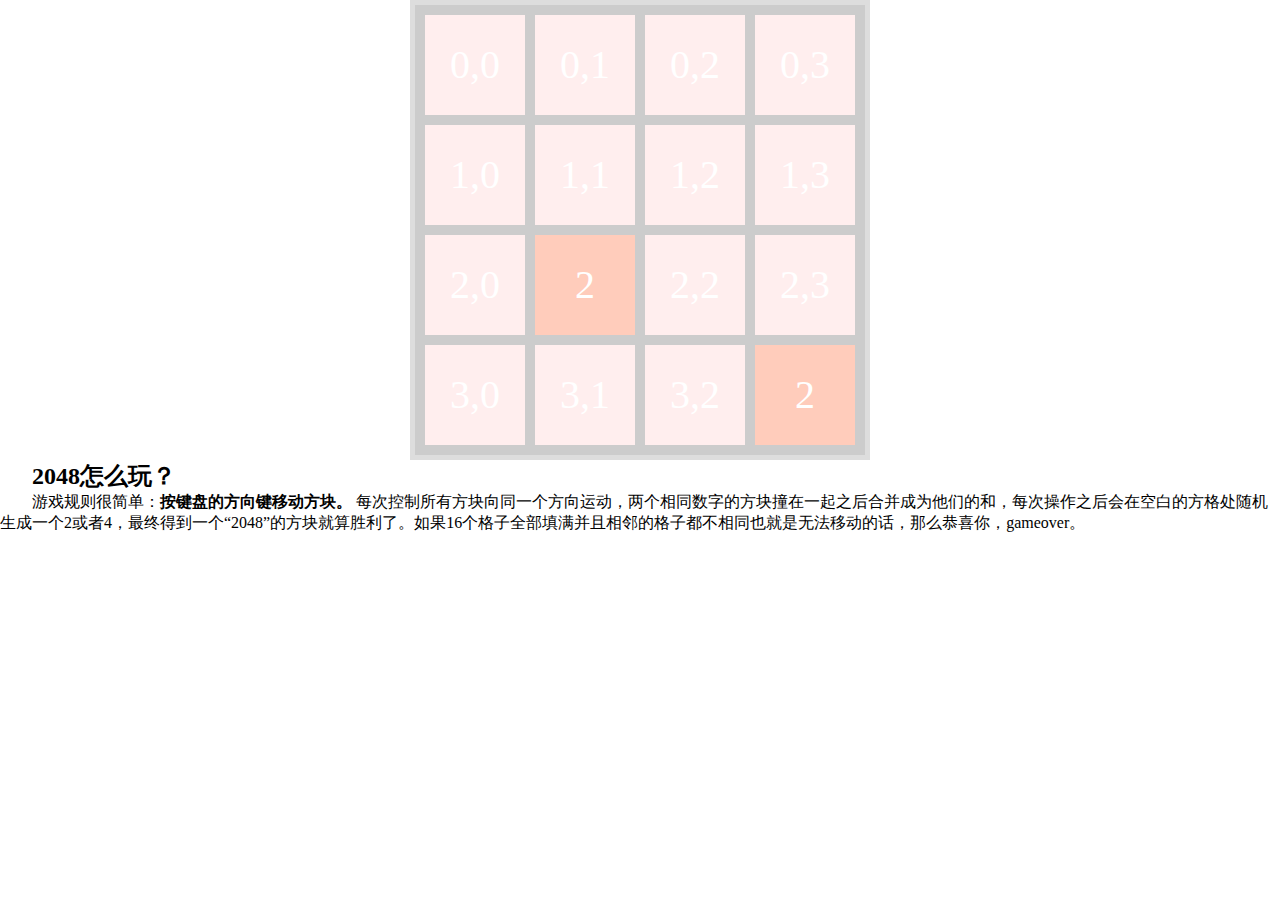
<file: Game2048.html>
<!DOCTYPE html>
<html>
 
<head>
    <meta charset="UTF-8">
    <meta name="viewport" content="width=device-width, initial-scale=1.0">
    <meta http-equiv="X-UA-Compatible" content="ie=edge">
    <title>Game2048</title>
    <style>
        * {
            margin: 0;
            padding: 0;
        }
 
        .board {
            position: relative;
            margin: 0 auto;
            background-color: #ccc;
            border: 5px solid #ddd;
        }
 
        .board div {
            position: absolute;
            color: #fff;
            text-align: center;
            transition:top 0.5s ,left 0.5s;
        }
        .alert{
            text-indent:2em;
            /* 段落缩进2个字 */
        }
    </style>
</head>
 
<body>
        <div class="board"></div>
 
        <div class="alert">
                <h2>2048怎么玩？</h2>
                <p>游戏规则很简单：<strong>按键盘的方向键移动方块。</strong> 每次控制所有方块向同一个方向运动，两个相同数字的方块撞在一起之后合并成为他们的和，每次操作之后会在空白的方格处随机生成一个2或者4，最终得到一个“2048”的方块就算胜利了。如果16个格子全部填满并且相邻的格子都不相同也就是无法移动的话，那么恭喜你，gameover。</p>
 
                </div>
</body>
<script>
    // 利用对象的属性访问器获取对应的颜色
    var cellBackgroundColors = {
        0: '#ffeeee',
        2: '#ffccbb',
        4: '#ffbbaa',
        8: '#ffaa99',
        16: '#ffaaaa',
        32: '#ff9999',
        64: '#ff8888',
        128: '#ff7777',
        256: '#ff6666',
        512: '#ff5555',
        1024: '#ff4444',
        2048: '#ff3333',
        4096: '#ff2222',
        8192: '#ff1111'
    };
    // 游戏面板
    var board = document.getElementsByClassName('board')[0];
    // 格子间距
    var cellBorder = 10;
    // 格子宽度
    var cellWidth = 100;
    // 生成格子行数，行数列数形同使用同一个变量
    var rowNum = 4;
    // 初始活动格子的数量
    var initCellNum = 2;
    // 每次按键添加盒子数量
    var newCellNum = 1;
    // 按键对应的属性变化，属性变化未用到
    var enumDirection = { up: { key: 'top' }, down: { key: 'top' }, left: { key: 'left' }, right: { key: 'left' } };
    // 保存当前所有格子的信息
    var currentCellsState = [];
 
    function init() {
        //初始化背板
        initBoard();
        // 生成背景格子
        createBackgroundCells();
        // 生成活动盒子
        for (var i = 0; i < initCellNum; i++) {
            createShowCell();
        }
        // 注册按键
        addKeyDownEvents();
    }
 
 
    function initBoard() {
        board.style.width = rowNum * cellWidth + (rowNum + 1) * cellBorder + 'px';
        board.style.height = rowNum * cellWidth + (rowNum + 1) * cellBorder + 'px';
    }
 
    function createBackgroundCells() {
        for (var i = 0; i < rowNum; i++) {
            currentCellsState[i] = [];//初始化
            for (var j = 0; j < rowNum; j++) {
                var top = cellWidth * i + cellBorder * (i + 1);
                var left = cellWidth * j + cellBorder * (j + 1);
                createCell(0, left, top, i, j);//创建格子并添加到游戏面板中
                var cellState = {};//格子状态信息保存到全局数组中
                cellState.num = 0;//格子上的数字
                cellState.left = left;//格子左边距
                cellState.top = top;//格子上边距
                cellState.row = i;//格子所在行号
                cellState.col = j;//格子所在列号
                cellState.cell = null;//格子信息对应的格子对象
                cellState.show = false;//格子是否存在
                currentCellsState[i][j] = cellState;
            }
        }
    }
    //创建格子并添加到游戏面板中
    function createCell(num, left, top, row, col) {
        var temp = document.createElement('div');
        temp.style.left = left + 'px';
        temp.style.top = top + 'px';
        temp.style.width = cellWidth + 'px';
        temp.style.height = cellWidth + 'px';
        temp.style.lineHeight = cellWidth + 'px';
        temp.style.backgroundColor = cellBackgroundColors[num];
        temp.style.fontSize = 0.4 * cellWidth + 'px';
        temp.innerHTML = row + ',' + col;
        if (num > 0) {
            temp.innerHTML = num;//格子中的数字 大于 0 就显示出来
            currentCellsState[row][col].num = num;
            currentCellsState[row][col].show = true;
            currentCellsState[row][col].cell = temp;
        }
        board.appendChild(temp);//添加到游戏面板
        return temp;
    }
 
    //生成一个随机位置的盒子，并显示出来。
    function createShowCell() {
        while (true) {
            var randRow = Math.floor(Math.random() * rowNum);
            var randCol = Math.floor(Math.random() * rowNum);
            if (!currentCellsState[randRow][randCol].show) {
                var randNum = Math.random() >= 0.5 ? 2 : 4;
                var top = cellWidth * randRow + cellBorder * (randRow + 1);
                var left = cellWidth * randCol + cellBorder * (randCol + 1);
                var cell = createCell(randNum, left, top, randRow, randCol);
                console.log(cell);
                return cell;
            }
        }
    }
 
    // 注册按键事件
    function addKeyDownEvents() {
        document.addEventListener('keydown', function (e) {
            switch (e.key) {
                case 'ArrowUp': moveCell(enumDirection.up); break;
                case 'ArrowDown': moveCell(enumDirection.down); break;
                case 'ArrowLeft': moveCell(enumDirection.left); break;
                case 'ArrowRight': moveCell(enumDirection.right); break;
                default: break;
            }
        })
    }
 
    // 移动格子 一组联动的格子处理。上下以列分组，左右以行分组。
    function moveCell(direction) {
        var isChange = false;
        if (enumDirection.up == direction) {
            for (var c = 0; c < rowNum; c++) {
                for (var r = 0; r < rowNum; r++) {
                    var baseCell = currentCellsState[r][c]
                    for (var r2 = r + 1; r2 < rowNum; r2++) {
                        var tempCell = currentCellsState[r2][c]
                        var rtn = moveByCell(baseCell, tempCell);
                        isChange = rtn.isChange || isChange;
                        if (rtn.result) {
                            break;
                        }
                    }
                }
            }
        }
 
        if (enumDirection.down == direction) {
            for (var c = 0; c < rowNum; c++) {
                for (var r = rowNum - 1; r >= 0; r--) {
                    var baseCell = currentCellsState[r][c]
                    for (var r2 = r - 1; r2 >= 0; r2--) {
                        var tempCell = currentCellsState[r2][c]
                        var rtn = moveByCell(baseCell, tempCell);
                        isChange = rtn.isChange || isChange;
                        if (rtn.result) {
                            break;
                        }
                    }
                }
            }
        }
 
        if (enumDirection.left == direction) {
            for (var r = 0; r < rowNum; r++) {
                for (var c = 0; c < rowNum; c++) {
                    var baseCell = currentCellsState[r][c];
                    for (var c2 = c + 1; c2 < rowNum; c2++) {
                        var tempCell = currentCellsState[r][c2];
                        var rtn = moveByCell(baseCell, tempCell);
                        isChange = rtn.isChange || isChange;
                        if (rtn.result) {
                            break;
                        }
                    }
                }
            }
        }
        if (enumDirection.right == direction) {
            for (var r = 0; r < rowNum; r++) {
                for (var c = rowNum - 1; c >= 0; c--) {
                    var baseCell = currentCellsState[r][c];
                    for (var c2 = c - 1; c2 >= 0; c2--) {
                        var tempCell = currentCellsState[r][c2];
                        var rtn = moveByCell(baseCell, tempCell);
                        isChange = rtn.isChange || isChange;
                        if (rtn.result) {
                            break;
                        }
                    }
                }
            }
        }
        if (isChange) {
            for (var i = 0; i < newCellNum; i++) {
                createShowCell();
            }
 
        }
    }
 
    function moveByCell(baseCell, tempCell) {
        // 如果当前cell是空，则把遇到第一个cell移动到当前位置，然后继续比对，遇到相同的则合并，并返回，遇到不同的就返回。
        // 如果当前cell不为空，遇到相同的则合并，并返回，遇到不同的就返回。
        var rtn = {
            result:false,//是否中断比对。
            isChange:false//格子是否移动，如果格子移动需要添加新的盒子。未移动不添加。
        }
        if (!baseCell.show) {
            if (tempCell.show) {
                console.log('移动有数字的格子到空位', baseCell, tempCell);
                baseCell.show = true;
                baseCell.num = tempCell.num;
                baseCell.cell = tempCell.cell;
                baseCell.cell.style.left = baseCell.left + 'px';
                baseCell.cell.style.top = baseCell.top + 'px';
                // 移动完原位置清空
                tempCell.show = false;
                tempCell.num = 0;
                tempCell.cell = null;
                rtn.isChange = true;
            }
        }
        if (baseCell.show) {
            if (tempCell.show) {
                if (tempCell.num == baseCell.num) {
                    console.log('合并两个有相同数字的格子', baseCell, tempCell);
                    baseCell.num = baseCell.num * 2;
                    baseCell.cell.style.backgroundColor = cellBackgroundColors[baseCell.num];
                    baseCell.cell.innerHTML = baseCell.num;
                    // 设置移动特效，设置属性，css中设置过渡效果。
                    tempCell.cell.style.left = baseCell.left + 'px';
                    tempCell.cell.style.top = baseCell.top + 'px';
                    tempCell.show = false;
                    tempCell.num = 0;
                    // 移动完成后移除元素
                    board.removeChild(tempCell.cell);
                    tempCell.cell = null;
                    rtn.isChange = true;
                }
                rtn.result = true;
                return rtn;
            }
        }
        return rtn;
    }
 
    // 判断游戏结束，需要完善，未使用
    function isOver(){
        for(var r = 0; r < rowNum;r++){
            for(var c = 0; c < rowNum; c++){
                if(!currentCellsState[r][c].show){
                    return false;
                }
            }
        }
        alert('游戏结束！重新开始请刷新页面！');
    }
    init();
</script>
</html>
</file>
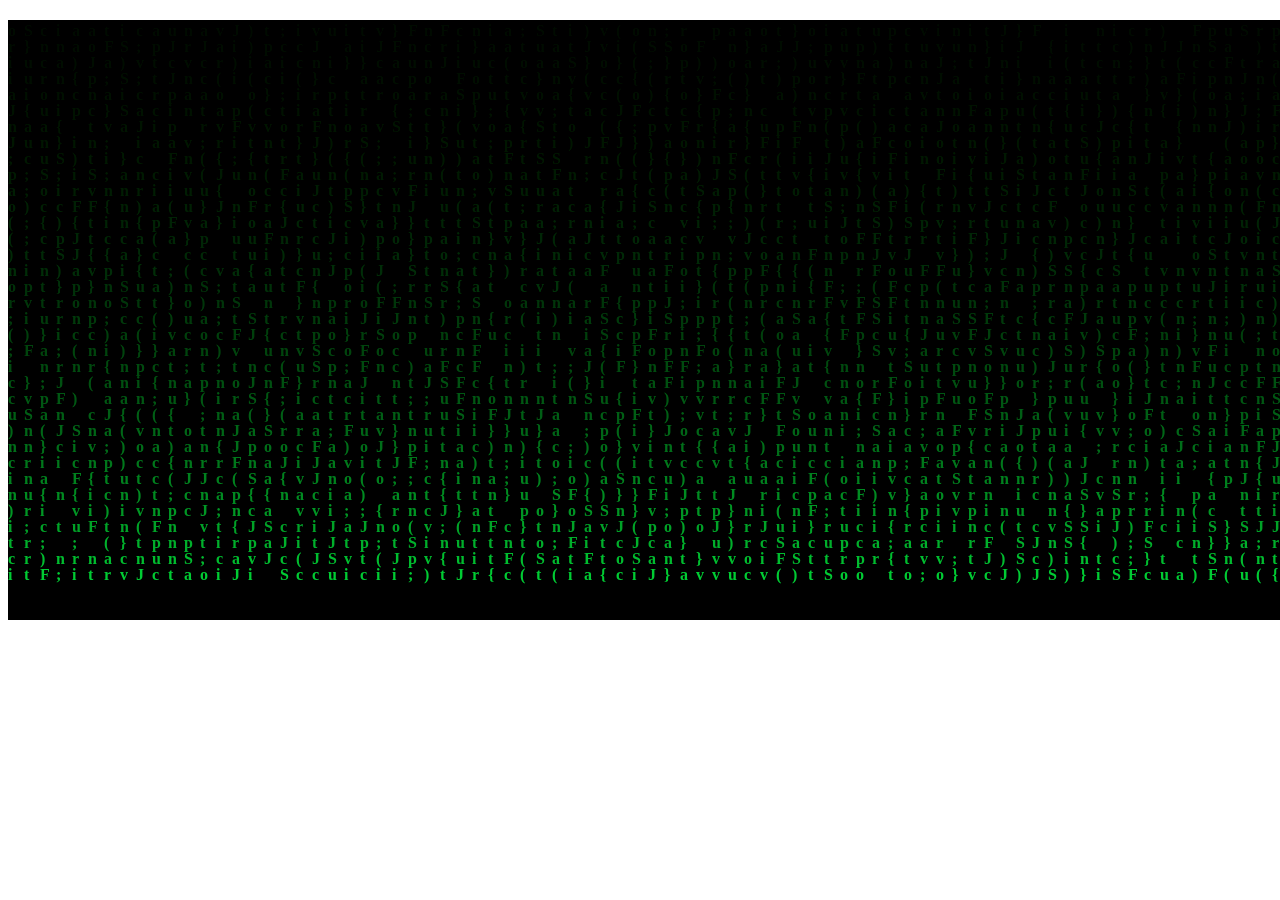
<file: TheMatrix.html>
<!DOCTYPE html>
<html>
 
<head>
    <meta charset="UTF-8">
    <meta name="viewport" content="width=device-width, initial-scale=1.0">
    <meta http-equiv="X-UA-Compatible" content="ie=edge">
    <title>骇客帝国</title>
    <style>
        canvas {
            display: block;
            margin: 20px auto;
            background-color: #000;
        }
    </style>
</head>
 
<body>
    <canvas width='1300px' height="600px"></canvas>
    <script>
        (function () {
            // 获取画板
            var canvas = document.getElementsByTagName('canvas')[0];
            // 创建画笔
            var context = canvas.getContext("2d");
            // 设置文字大小
            var fontSize = 16;
            // 画布宽度
            var cW = canvas.offsetWidth;
            // 画布高度
            var cH = canvas.offsetHeight;
            // 计算画的列数
            var colNum = Math.floor(cW / fontSize);
            //保存每列的起始行号
            var columns = [];
            // 掉落的字母集合
            var str = 'JavaScript Function(){};';
            // 初始化起始行号
            for (var i = 0; i < colNum; i++) {
                columns[i] = 1;
            }
            // 显示标题
            function showTitle() {
                context.font = "700 196px 微软雅黑";
                context.fillStyle = "rgba(0,204,51,0.1";
                context.fillText("骇 客 帝 国", 200, 302);
            }
            // 画图方法
            function draw() {
                //画背景色，设置透明度为了画布上的显示字符逐渐消失的效果。
                context.fillStyle = "rgba(0,0,0,0.07)";
                // 起始X坐标，起始Y坐标，宽度，高度
                context.fillRect(0, 0, cW, cH);
                // 设置画字符的字体样式 700字体粗细，16px 字体大小，字体类型
                context.font = "700 " + fontSize + "px 微软雅黑";
                // 设置字符颜色
                context.fillStyle = "#00cc33";
                // 循环每一列，进行画字符
                for (var i = 0; i < colNum; i++) {
                    // 随机产生字符串索引序号
                    var index = Math.floor(Math.random() * str.length);
                    //   执行画字符：字符（随机产生），起始X坐标，起始Y坐标
                    context.fillText(str[index], i * fontSize, columns[i] * fontSize);
                    //   起始行数增加 1
                    columns[i]++;
                    //   如果行坐标大于画布高度，并且随机数大于0.99（随机数影响，落下字符的列密度），则重新从 1 行开始
                    if (columns[i] * fontSize > cH && Math.random() > 0.99) {
                        columns[i] = 1;
                    }
                }
                // 每到整10秒的时候显示一秒钟标题
                var temp = new Date().getSeconds() % 10;
                console.log(temp);
                if (temp == 0) {
                    showTitle();
                }
            }
            draw();
            setInterval(draw, 20);
        })();
    </script>
</body>
 
</html>
</file>
